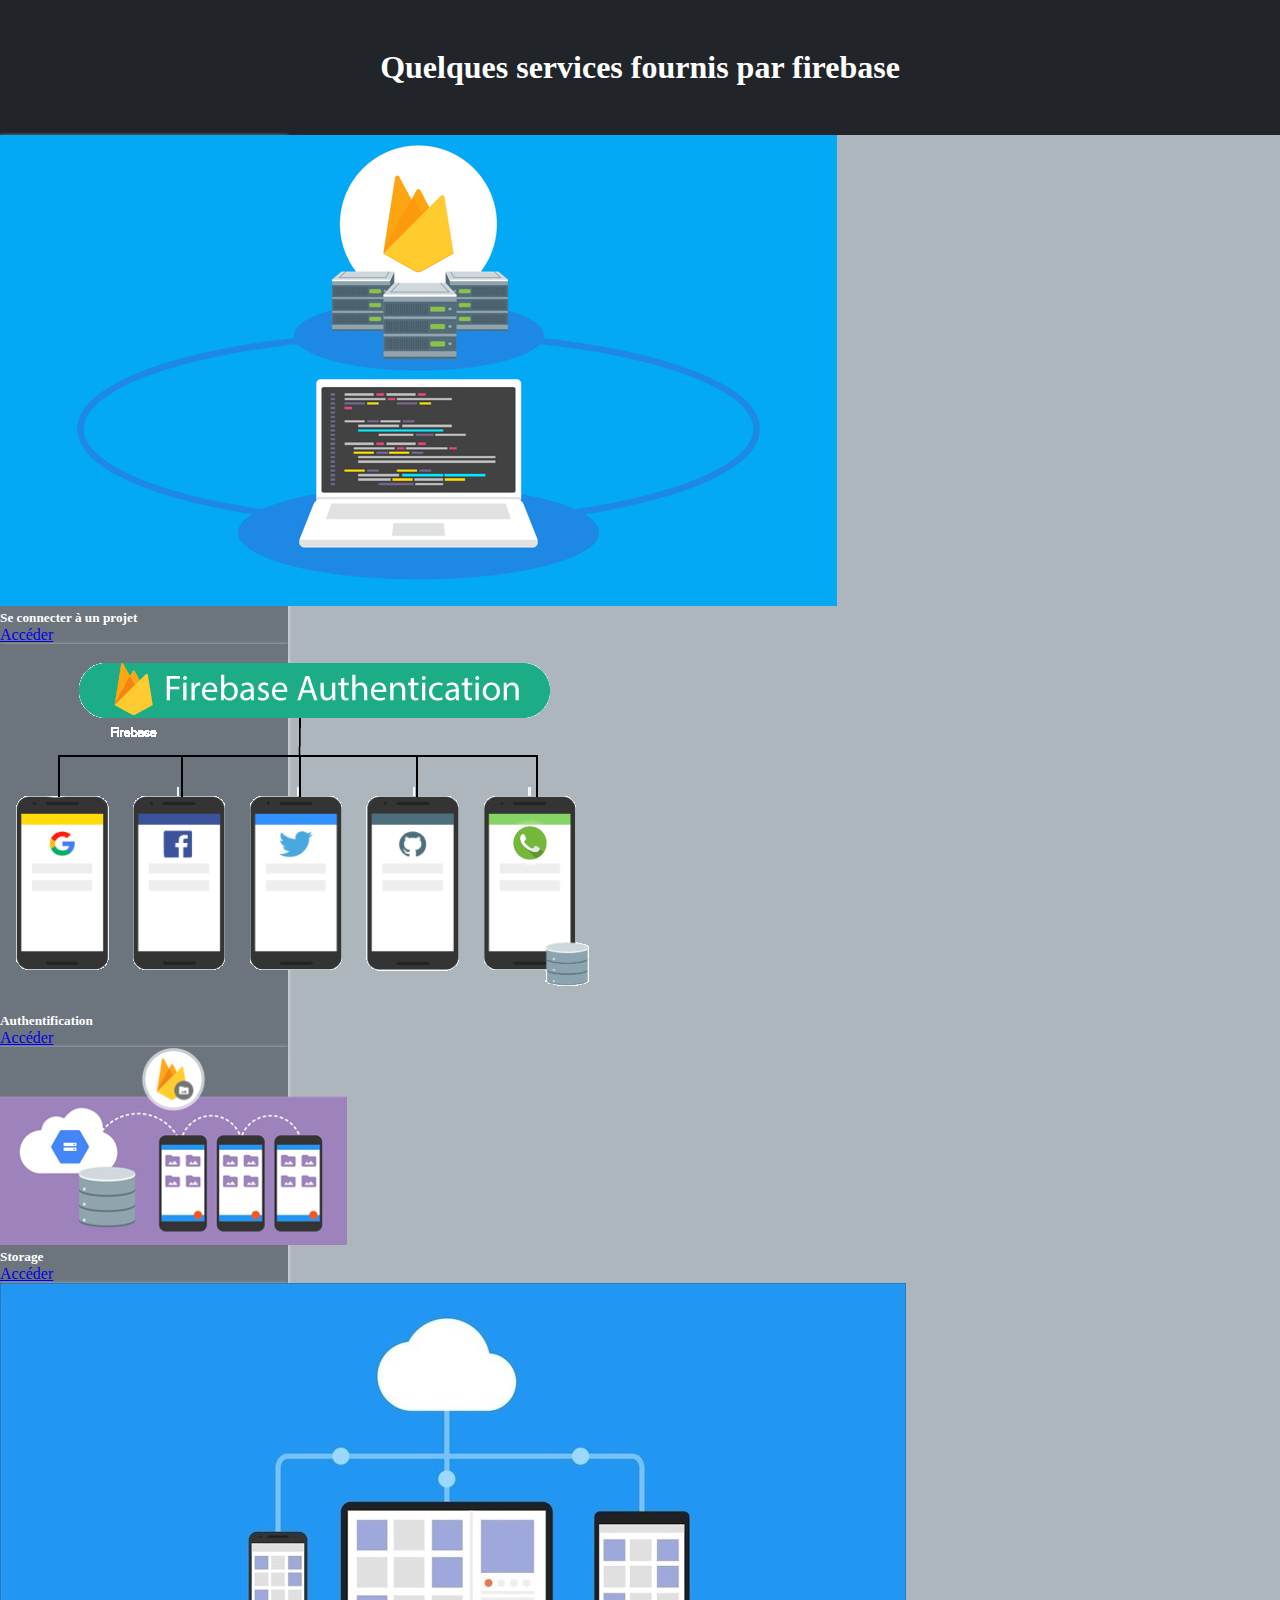
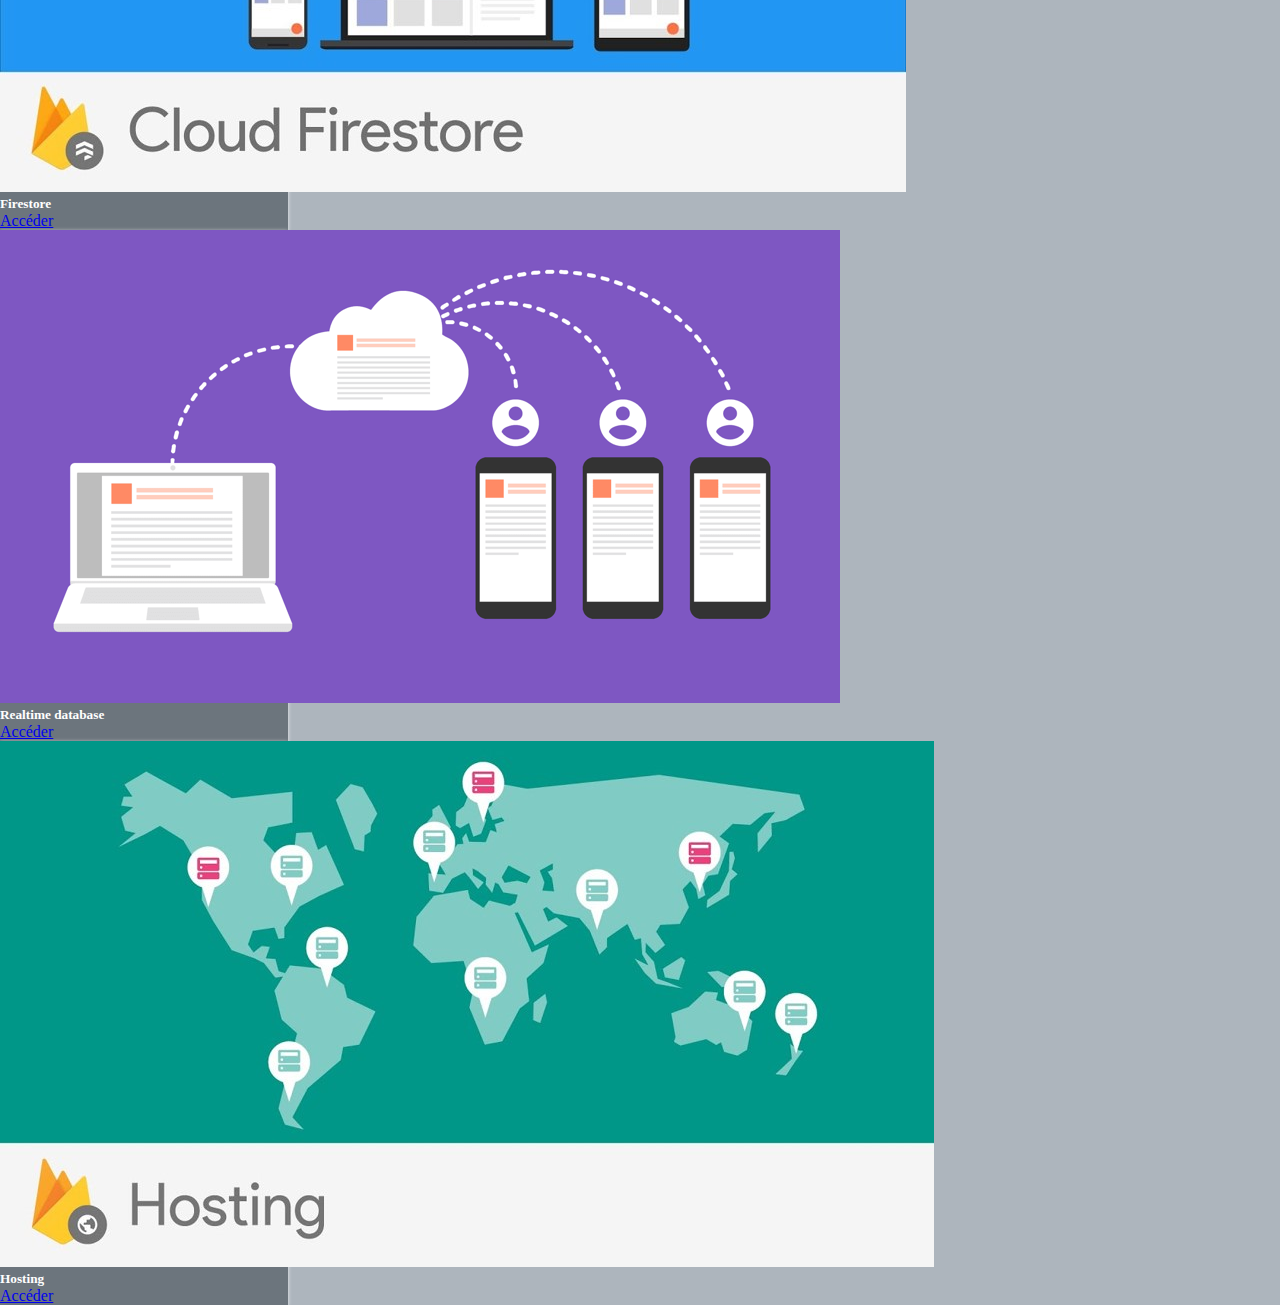
<file: index.html>
<!DOCTYPE html>
<html lang="en">
<head>
    <meta charset="UTF-8">
    <meta http-equiv="X-UA-Compatible" content="IE=edge">
    <meta name="viewport" content="width=device-width, initial-scale=1.0">
    <title>Firebase Service</title>
    <link href="https://cdn.jsdelivr.net/npm/bootstrap@5.0.2/dist/css/bootstrap.min.css" rel="stylesheet" integrity="sha384-EVSTQN3/azprG1Anm3QDgpJLIm9Nao0Yz1ztcQTwFspd3yD65VohhpuuCOmLASjC" crossorigin="anonymous">
    <link rel="stylesheet" href="style.css">
</head>
<body>
<div class="containerbody">
    <div class="header ">
        <h1>Quelques services fournis par firebase</h1>
    </div>
    <div class="row row-cols-2 p-2 d-flex justify-content-center">
        <div class="col card m-2 p-0" style="width: 18rem;">
            <img src="assets/connexion.png" class="card-img-top w-100" alt="...">
            <div class="card-body text-center">
                <h5 class="card-title">Se connecter à un projet</h5>
                <a href="Connetion.html" class="btn btn-primary w-75">Accéder</a>
            </div>
        </div>
        <div class="col card m-2 p-0" style="width: 18rem;">
            <img src="assets/authentification.png" class="card-img-top w-100" alt="...">
            <div class="card-body text-center">
                <h5 class="card-title">Authentification</h5>
                <a href="AuthentificationImp.html" class="btn btn-primary w-75">Accéder</a>
            </div>
        </div>
        <div class="col card m-2 p-0" style="width: 18rem;">
            <img src="assets/storage.png" class="card-img-top" alt="...">
            <div class="card-body text-center">
                <h5 class="card-title">Storage</h5>
                <a href="Storage.html" class="btn btn-primary w-75">Accéder</a>
            </div>
        </div>
        <div class="col card m-2 p-0" style="width: 18rem;">
            <img src="assets/firestore.jpg" class="card-img-top" alt="...">
            <div class="card-body text-center">
                <h5 class="card-title">Firestore</h5>
                <a href="FireStore.html" class="btn btn-primary w-75">Accéder</a>
            </div>
        </div>
        <div class="col card m-2 p-0" style="width: 18rem;">
            <img src="assets/reeltime.png" class="card-img-top" alt="...">
            <div class="card-body text-center">
                <h5 class="card-title">Realtime database</h5>
                <a href="Realtime.html" class="btn btn-primary w-75">Accéder</a>
            </div>
        </div>
        <div class="col card m-2 p-0" style="width: 18rem;">
            <img src="assets/hosting.jpg" class="card-img-top" alt="...">
            <div class="card-body text-center">
                <h5 class="card-title">Hosting</h5>
                <a href="Hosting.html" class="btn btn-primary w-75">Accéder</a>
            </div>
        </div>
    </div>
</div>
<script src="https://cdn.jsdelivr.net/npm/bootstrap@5.0.2/dist/js/bootstrap.bundle.min.js" integrity="sha384-MrcW6ZMFYlzcLA8Nl+NtUVF0sA7MsXsP1UyJoMp4YLEuNSfAP+JcXn/tWtIaxVXM" crossorigin="anonymous"></script>

</body>
</html>
</file>
<file: style.css>
*{
    margin: 0;
    padding: 0;
    box-sizing: border-box;
}
body{
    background-color: #adb5bd;
    overflow-x: hidden;
}
.containerbody{
    width: 100% !important;
}
.header{
    width: 100%;
    min-height: 15vh;
    background-color: #212529;
    display: flex;
    justify-content: center;
    align-items: center;
}
.header h1{
    color: #fff;
}
.card{
    background-color: #6c757d !important;
    color: #fff;
    border: none !important;
    box-shadow: rgba(255, 255, 255, 0.777) 0px 1px 4px;
}
.card button{
    background-color: #343a40 !important;
    border: none;
}
.card-img-top{
    height: 75% !important;
}

.auth-body{
    width: 95%;
    display: flex;
    justify-content: space-evenly;
    margin: 2.5%;
    flex-wrap: wrap;
}
.auth-body-side-1,.auth-body-side-2,.auth-body-side-3{
    width: 48%;
    background-color: #6c757d;
    border-radius: 5px;
    overflow: hidden;
    position: relative;
}
.auth-body-side-1 h2,.auth-body-side-2 h2,.auth-body-side-3 h2{
    width: 100%;
    text-align: center;
    background-color: #212529;
    color: #fff;
    padding: 8px;
}

.auth-body-side-1 form{
    box-shadow: rgba(255, 255, 255, 0.24) 0px 3px 8px;
    background-color: #c0c0c0;
    width: 90%;
    height: auto;
    margin: 5%;
    padding: 5%;
}
.auth-body-side-2 .info{
    padding: 30px;
    margin-top: 20px;
    text-align: center;
    max-height: 500px;
    overflow-y: scroll;
}
.auth-body-side-2 img{
    width: 200px !important;
    height: 200px !important;
    border-radius: 50%;
    margin: 5px;
}
.auth-body-side-2 #StorageFile{
    max-width: 90% !important;
    max-height: 400px !important;
    width: auto !important;
    height: auto !important;
    border-radius: 0;
}
.auth-body-side-2 .info textarea{
    min-height: 150px;
}

.auth-body-side-3{
    margin-top: 40px;
    width: 98%;
    position: relative;
}

.functions{
    width: 100%;
    position: relative;
    display: flex;
    flex-wrap: wrap;
    justify-content: center;
    padding: 20px;
}
.functions .function{
    width: 90%;
    overflow: hidden;
    margin: 15px 1%;
    border-radius: 15px;
    background-color: #b6c6d4;

}
.function .function-title{
    background-color: #353a3f;
    margin: 0;
    padding: 15px;
    text-transform: capitalize;
    color: #fff;
}
.hosting-item{
    margin: 5%;
}
.hosting-item a, .more-info{
    display: block;
    text-decoration: none;
    color: #000;
    padding: 10px;
    width: 100% !important;
    background-color: #cccccc;
    text-align: center;
    border-radius: 15px 15px 0 0;
}
.hosting-item iframe{
    width: 100%;height: 80vh;
}
</file>
